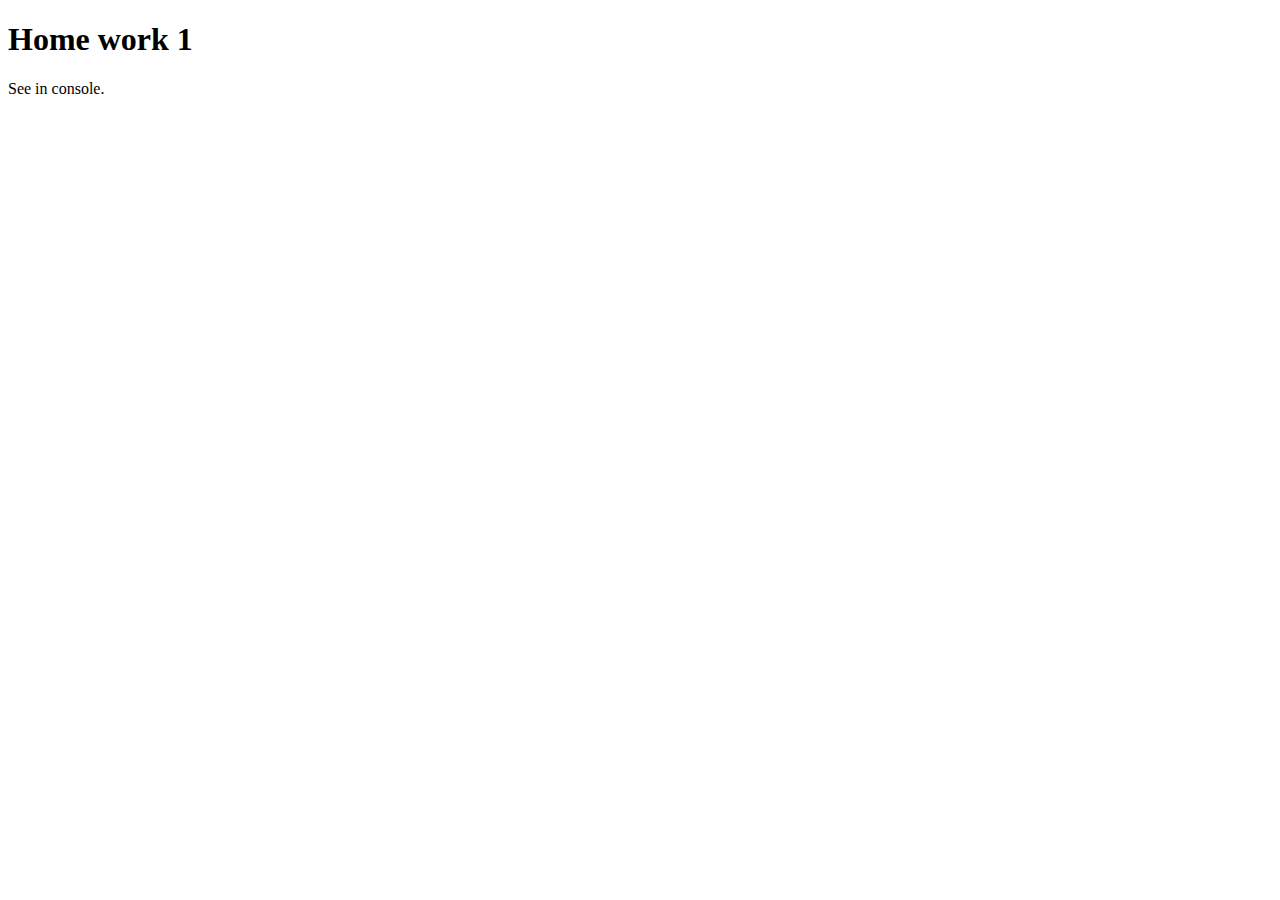
<file: home_works/hw1/index.html>
<!DOCTYPE html>
<html lang="en">
<head>
    <meta charset="UTF-8">
    <meta name="viewport" content="width=device-width, initial-scale=1.0">
    <title>Document</title>
</head>
<body>
    <h1>Home work 1</h1>
    <p>See in console.</p>
    <script>
        // task 1
        console.log('----- First Task -----');
        const objectJohn = {
            name: 'John'
        };
        const symbol = Symbol('Hello');
        console.log('null ', typeof null);
        console.log('undefined ', typeof undefined);
        console.log('true ', typeof true);
        console.log('5 ', typeof 5);
        console.log('"5" ', typeof '5');
        console.log("const objectJohn = {name: 'John'}; ", typeof objectJohn);
        console.log("const symbol = Symbol('Hello'); ", typeof symbol);
        console.log('9007199254740991n ', typeof 9007199254740991n);

        console.log('----- Second Task -----');
        const name = prompt('Enter your name');
        const age = prompt('Enter your age');
        const phoneNumber = prompt('Enter your phone number');
        console.log(`Hello ${name}! You are ${age} y.o. and phone number - ${phoneNumber}.`);

        console.log('----- Third Task -----');
        const number = 12345;
        const newString = number.toString().split('').join(' ');
        console.log('Was ', number, ' NOW ', newString);
    </script>
</body>
</html>
</file>
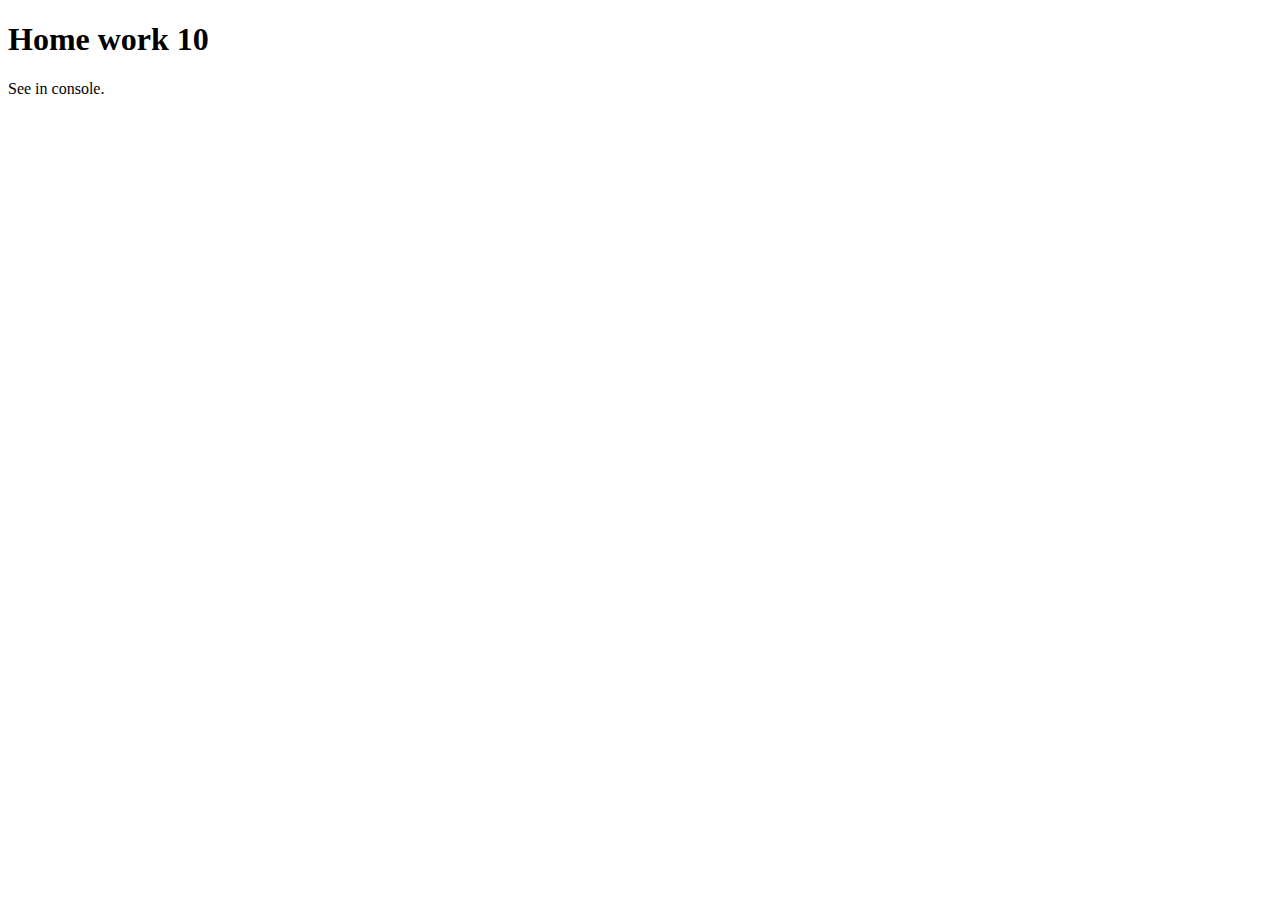
<file: home_works/hw10/index.html>
<!DOCTYPE html>
<html lang="en">

<head>
    <meta charset="UTF-8">
    <meta name="viewport" content="width=device-width, initial-scale=1.0">
    <title>Home work 10</title>
</head>

<body>
    <h1>Home work 10</h1>
    <p>See in console.</p>
    <script src="main.js"></script>
</body>

</html>
</file>
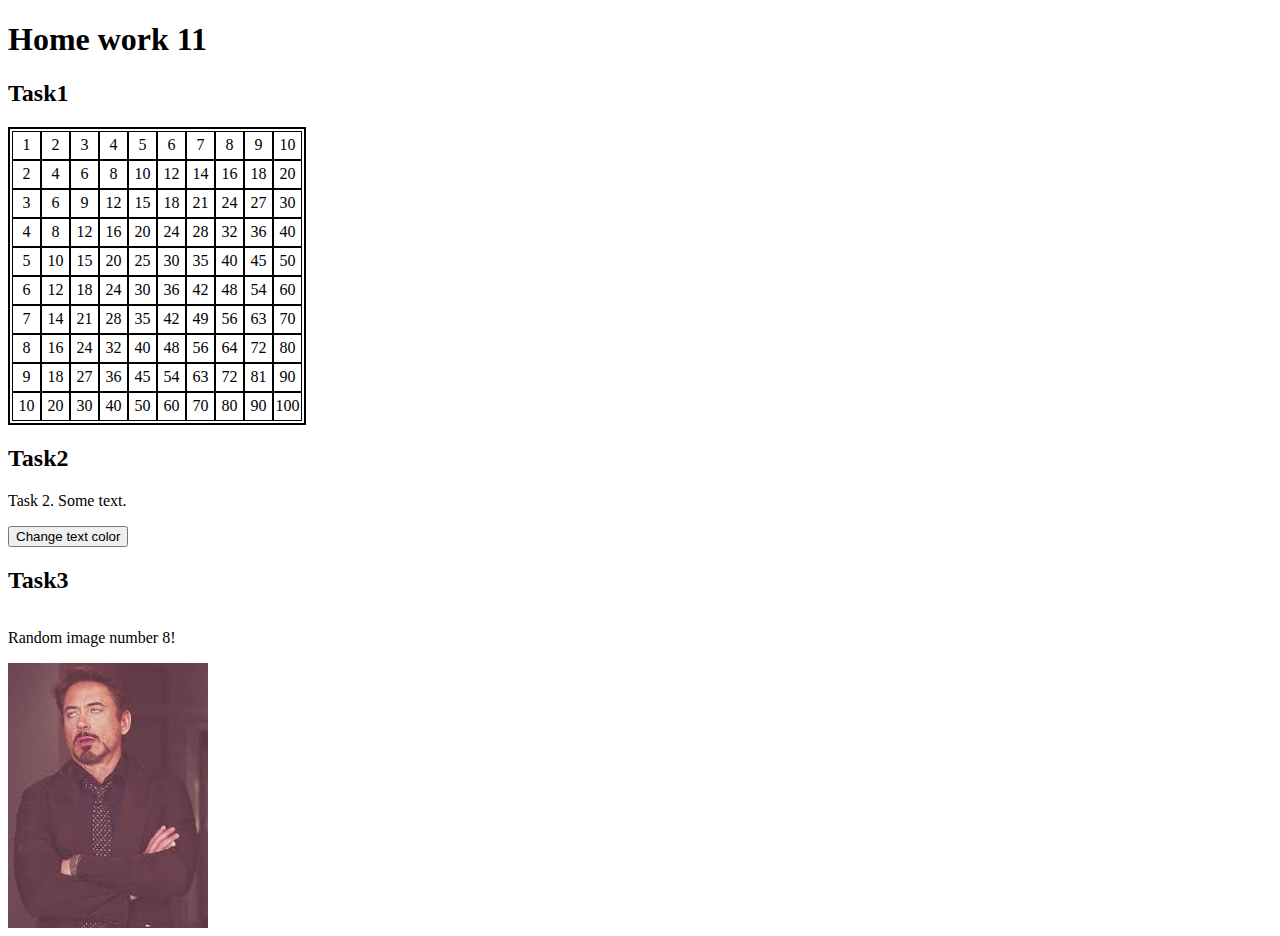
<file: home_works/hw11/index.html>
<!DOCTYPE html>
<html lang="en">

<head>
    <meta charset="UTF-8">
    <meta name="viewport" content="width=device-width, initial-scale=1.0">
    <title>Home work 11</title>
    <style>
        table {
            border: 2px solid black;

            tr {
                display: flex;
            }

            td {
                display: flex;
                width: 25px;
                height: 25px;
                justify-content: center;
                align-items: center;
                border: 1px solid black;
            }
        }

        .blueColor {
            color: blue;
        }

        #task3 {
            display: flex;
            flex-direction: column;

            img {
                width: 200px;
                height: auto;
            }
        }
    </style>
</head>

<body>
    <h1>Home work 11</h1>
    <div id="task1">
        <h2>Task1</h2>
    </div>
    <div id="task2">
        <h2>Task2</h2>
        <p class="task2-text">Task 2. Some text.</p>
        <button class="task2-button">Change text color</button>
    </div>
    <div id="task3">
        <h2>Task3</h2>
        <p class="task3-text"></p>
    </div>
    <script src="main.js"></script>
</body>

</html>
</file>
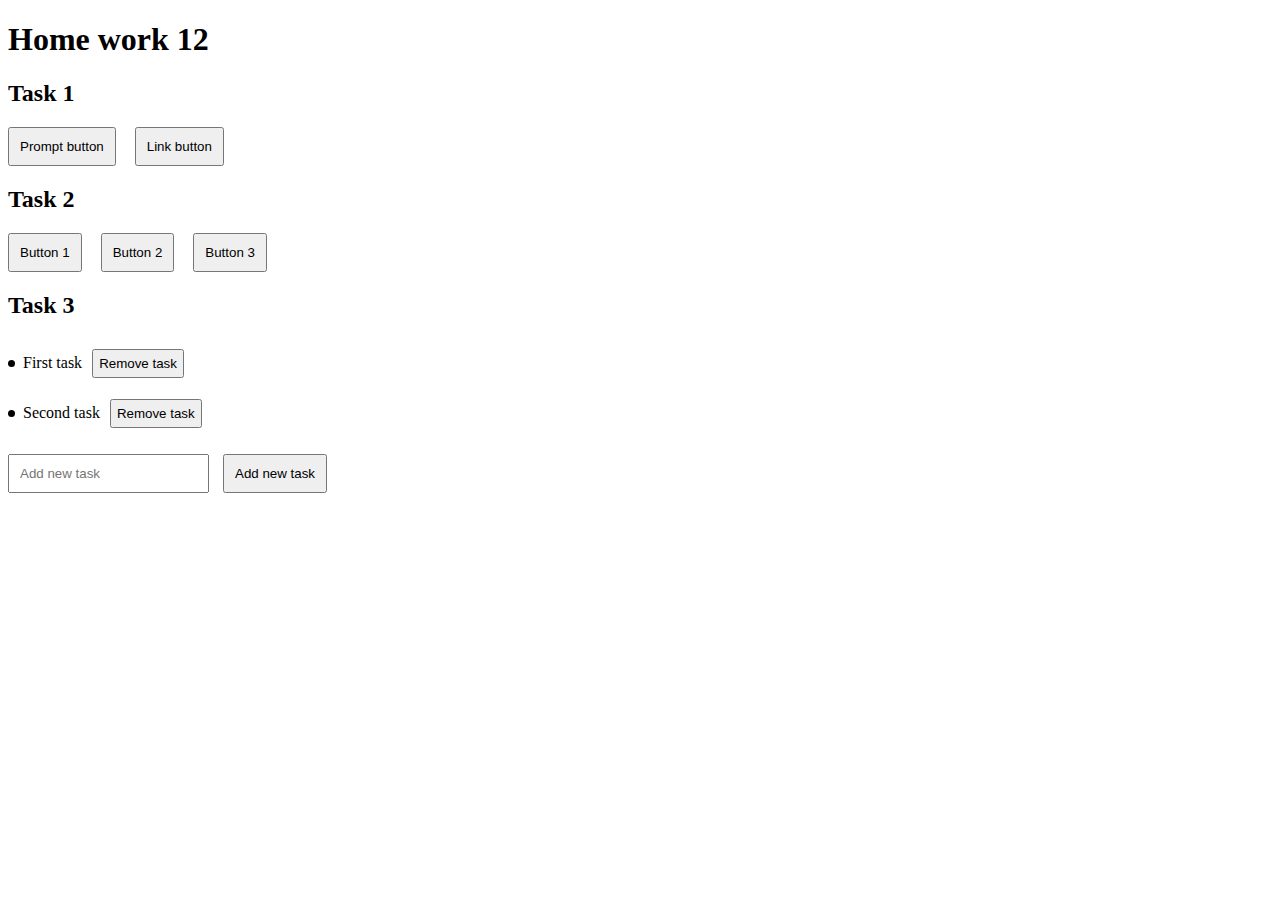
<file: home_works/hw12/index.html>
<!DOCTYPE html>
<html lang="en">

<head>
    <meta charset="UTF-8">
    <meta name="viewport" content="width=device-width, initial-scale=1.0">
    <title>Home work 12</title>
    <style>
        button {
            padding: 10px;
            margin-right: 15px;

            &:last-child {
                margin-right: 0;
            }

            &:hover {
                cursor: pointer;
                opacity: .6;
            }
        }

        .todo_list {
            padding-left: 15px;

            li {
                display: flex;
                align-items: center;
                position: relative;

                p {
                    margin-right: 10px;
                }

                &:before {
                    content: '';
                    display: block;
                    width: 7px;
                    height: 7px;
                    background: black;
                    border-radius: 50%;
                    position: absolute;
                    left: -15px
                }
            }

            button {
                padding: 5px;
            }
        }

        .addNewTask input {
            margin-right: 10px;
            padding: 10px;
        }
    </style>
</head>

<body>
    <h1>Home work 12</h1>
    <h2>Task 1</h2>
    <div class="buttons">
        <button class="prompt_button">Prompt button</button>
        <button class="link_button">Link button</button>
    </div>
    <h2>Task 2</h2>
    <div class="buttons_wrap">
        <button>Button 1</button>
        <button>Button 2</button>
        <button>Button 3</button>
    </div>
    <h2>Task 3</h2>
    <ul class="todo_list">
        <li>
            <p>First task</p>
            <button>Remove task</button>
        </li>
        <li>
            <p>Second task</p>
            <button>Remove task</button>
        </li>
    </ul>
    <div class="addNewTask">
        <input type="text" placeholder="Add new task">
        <button>Add new task</button>
    </div>

    <script src="main.js"></script>
</body>
</html>
</file>
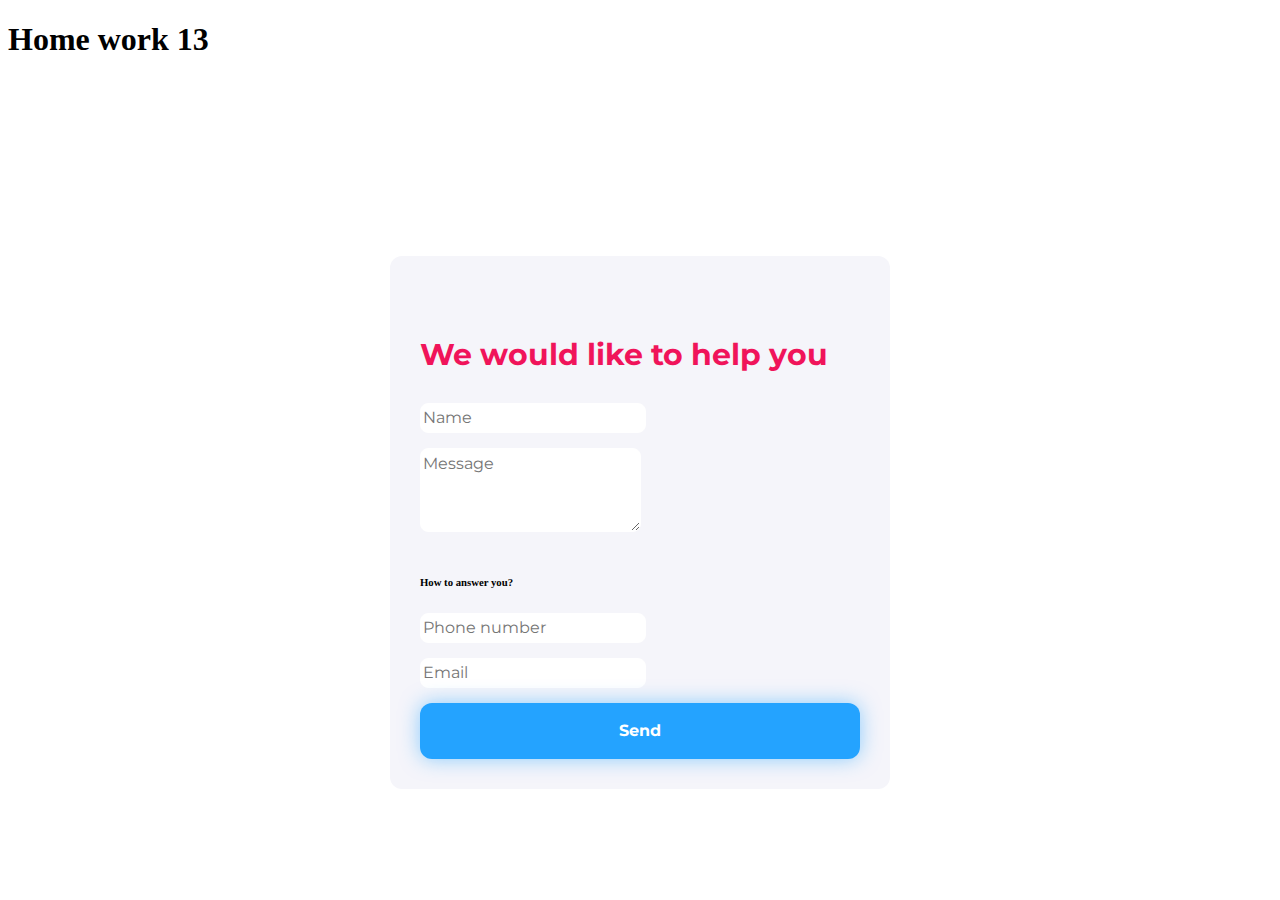
<file: home_works/hw13/index.html>
<!DOCTYPE html>
<html lang="en">

<head>
    <meta charset="UTF-8">
    <meta name="viewport" content="width=device-width, initial-scale=1.0">
    <title>Home work 13</title>
    <link href="https://fonts.googleapis.com/css2?family=Montserrat:wght@400;700&display=swap" rel="stylesheet">
    <link href="https://cdn.jsdelivr.net/npm/bootstrap@5.3.2/dist/css/bootstrap.min.css" rel="stylesheet"
        integrity="sha384-T3c6CoIi6uLrA9TneNEoa7RxnatzjcDSCmG1MXxSR1GAsXEV/Dwwykc2MPK8M2HN" crossorigin="anonymous">
    <link rel="stylesheet" href="style.css">
</head>

<body>
    <h1>Home work 13</h1>
    <section class="contact_section">
        <div class="contact_form">
            <h5>We would like to help you</h5>
            <form id="contactForm" action="link.com/send" method="post">
                <div class="form-group">
                    <label for="exampleFormControlInput1">Name</label>
                    <input type="text" name="name" class="form-control" id="exampleFormControlInput1"
                        placeholder="Name">
                    <p class="error-message" style="color: red; display: none;">Name is required.</p>
                </div>
                <div class="form-group">
                    <label for="exampleFormControlTextarea1">Message</label>
                    <textarea class="form-control" name="message" id="exampleFormControlTextarea1" placeholder="Message"
                        rows="3"></textarea>
                    <p class="error-message" style="color: red; display: none;">Message must be at least 5
                        characters.</p>
                </div>
                <h6>How to answer you?</h6>
                <div class="form-group">
                    <label for="exampleFormControlInput2">Phone number</label>
                    <input type="tel" name="tel" class="form-control" id="exampleFormControlInput2"
                        placeholder="Phone number">
                    <p class="error-message" style="color: red; display: none;">Phone number must start with
                        +380.</p>
                </div>
                <div class="form-group">
                    <label for="exampleFormControlInput3">Email address</label>
                    <input type="email" name="e-mail" class="form-control" id="exampleFormControlInput3"
                        placeholder="Email">
                    <p class="error-message" style="color: red; display: none;">Email must contain "@" and a
                        dot.</p>
                </div>
                <div class="text-center send_message d-flex justify-content-center align-items-center">
                    <button class="btn" type="submit">Send</button>
                </div>
            </form>
        </div>
    </section>

    <script src="main.js"></script>
</body>

</html>
</file>
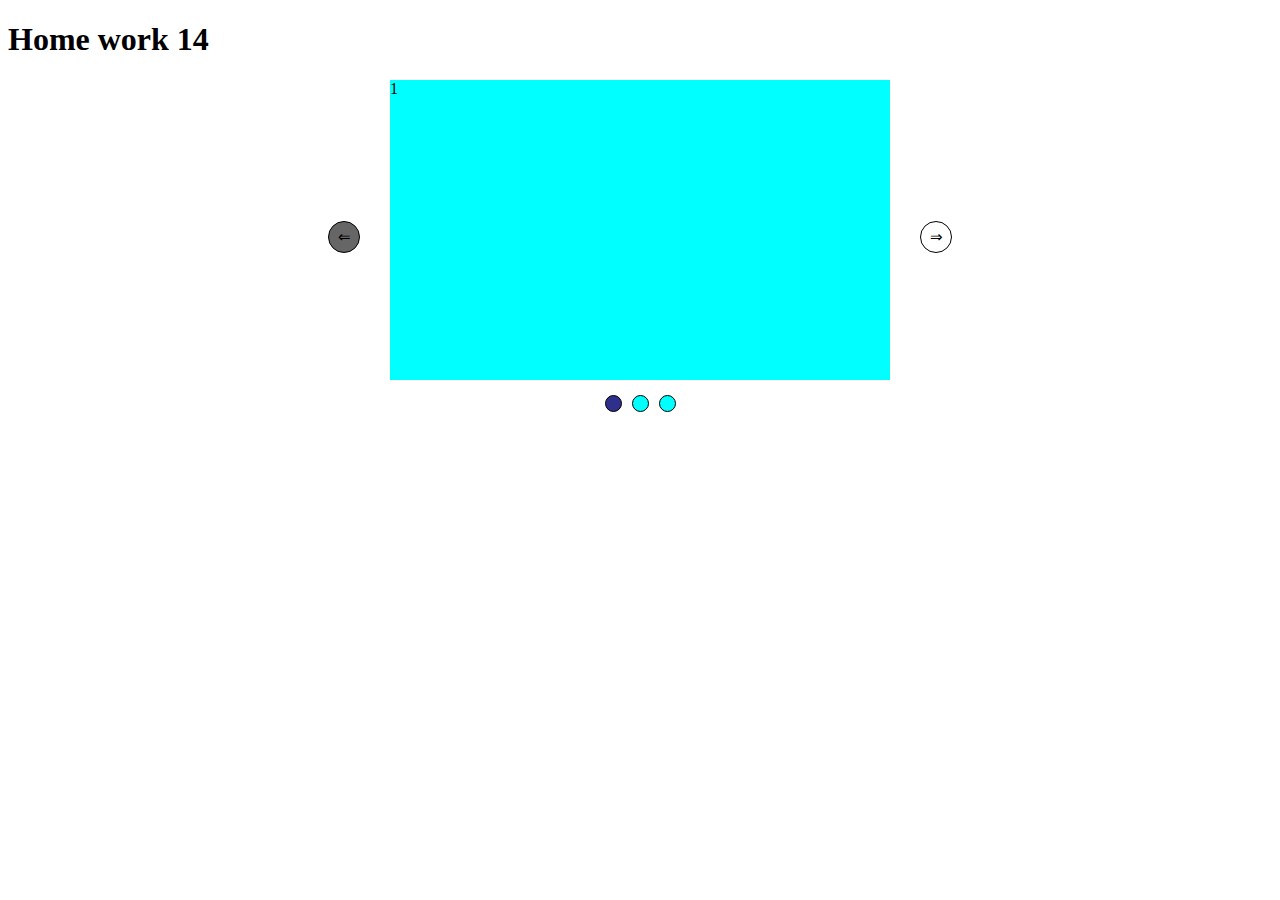
<file: home_works/hw14/index.html>
<!DOCTYPE html>
<html lang="en">

<head>
    <meta charset="UTF-8">
    <meta name="viewport" content="width=device-width, initial-scale=1.0">
    <title>Home work 14</title>
    <link rel="stylesheet" href="style.css">
</head>

<body>
    <h1>Home work 14</h1>
    <section class="slider_section">
        <div class="slides_block">
            <p class="slider_button slider_button_prev last_slide">&#8656;</p>
            <div class="slides">
                <div class="slide active" style="background: aqua;">1</div>
                <div class="slide" style="background: lightblue;">2</div>
                <div class="slide" style="background: lightgray;">3</div>
            </div>
            <p class="slider_button slider_button_next">&#8658;</p>
        </div>
        <div class="dots">
            <span class="dot active"></span>
            <span class="dot"></span>
            <span class="dot"></span>
        </div>
    </section>

    <script src="main.js"></script>
</body>

</html>
</file>
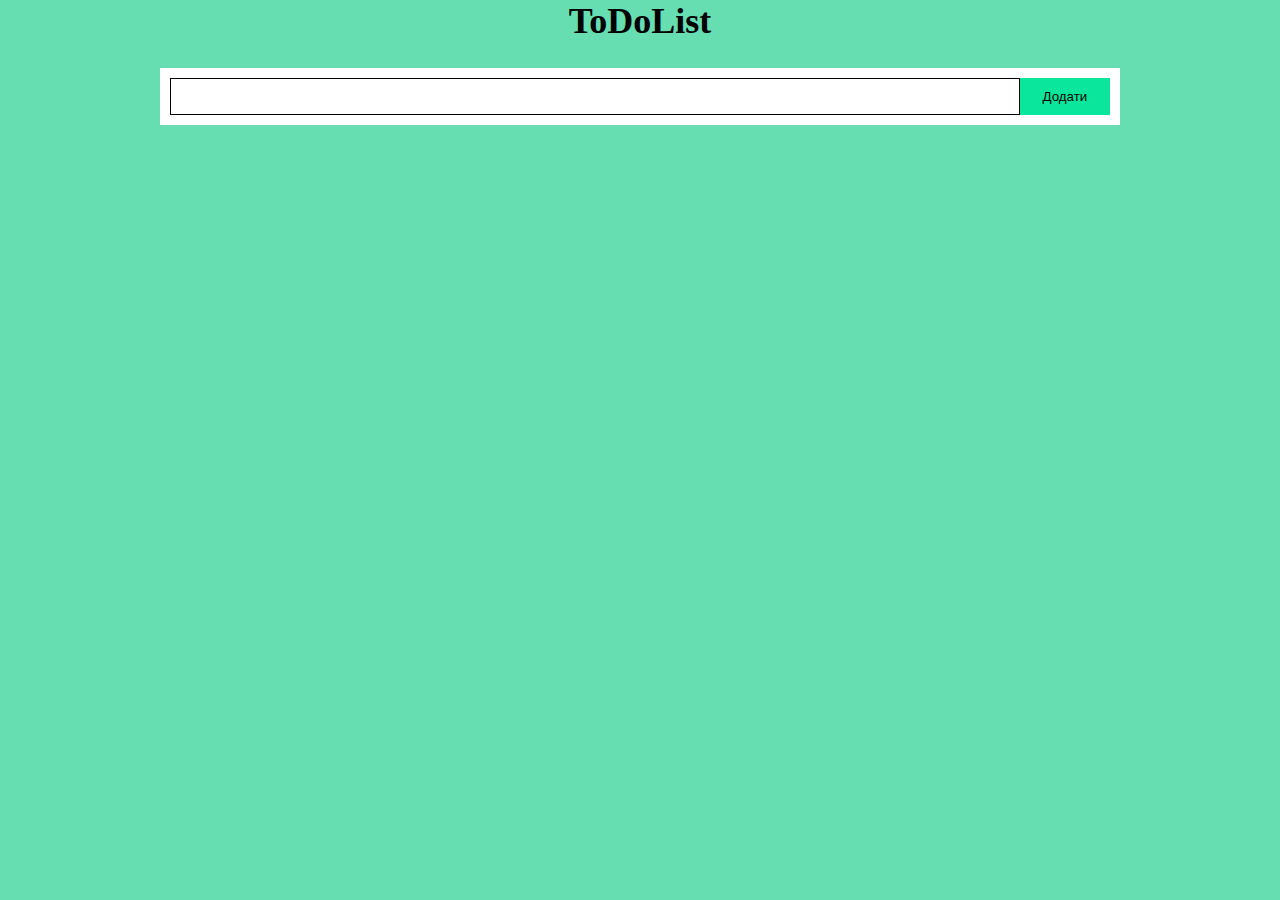
<file: home_works/hw15/index.html>
<!DOCTYPE html>
<html lang="en">

<head>
    <meta charset="UTF-8">
    <meta http-equiv="X-UA-Compatible" content="IE=edge">
    <meta name="viewport" content="width=device-width, initial-scale=1.0">
    <title>Home work 15</title>
    <link rel="stylesheet" href="style.css">
</head>

<body>
    <div class="container">
        <h1>ToDoList</h1>
        <form class="form js--form">
            <input type="text" name="value" required class="form__input js--form__input">
            <button class="form__btn">Додати</button>
        </form>
        <ul class="js--todos-wrapper"></ul>
    </div>
    <script src="main.js"></script>
</body>

</html>
</file>
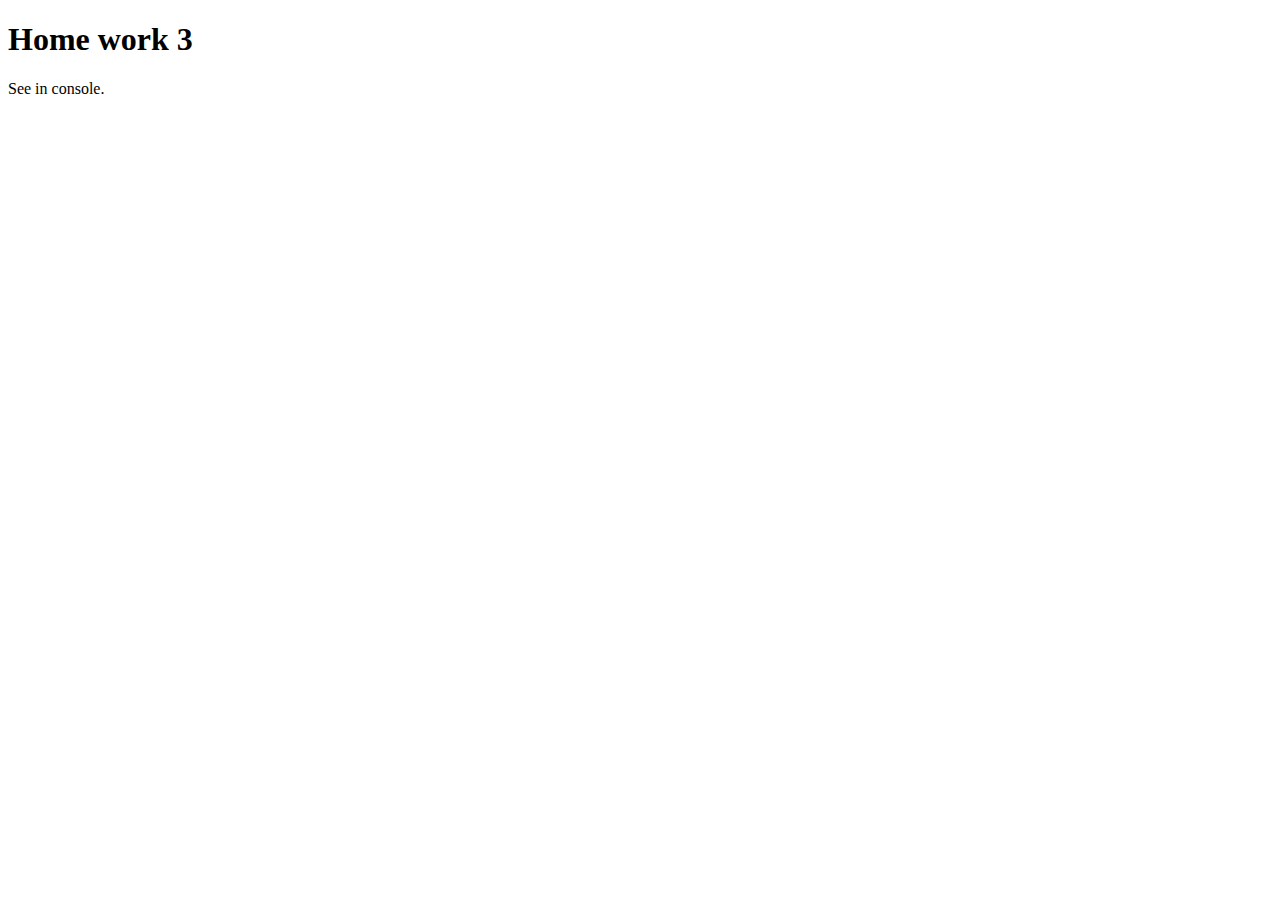
<file: home_works/hw3/index.html>
<!DOCTYPE html>
<html lang="en">
<head>
    <meta charset="UTF-8">
    <meta name="viewport" content="width=device-width, initial-scale=1.0">
    <title>Document</title>
</head>
<body>
    <h1>Home work 3</h1>
    <p>See in console.</p>
    <script src="main.js"></script>
</body>
</html>
</file>
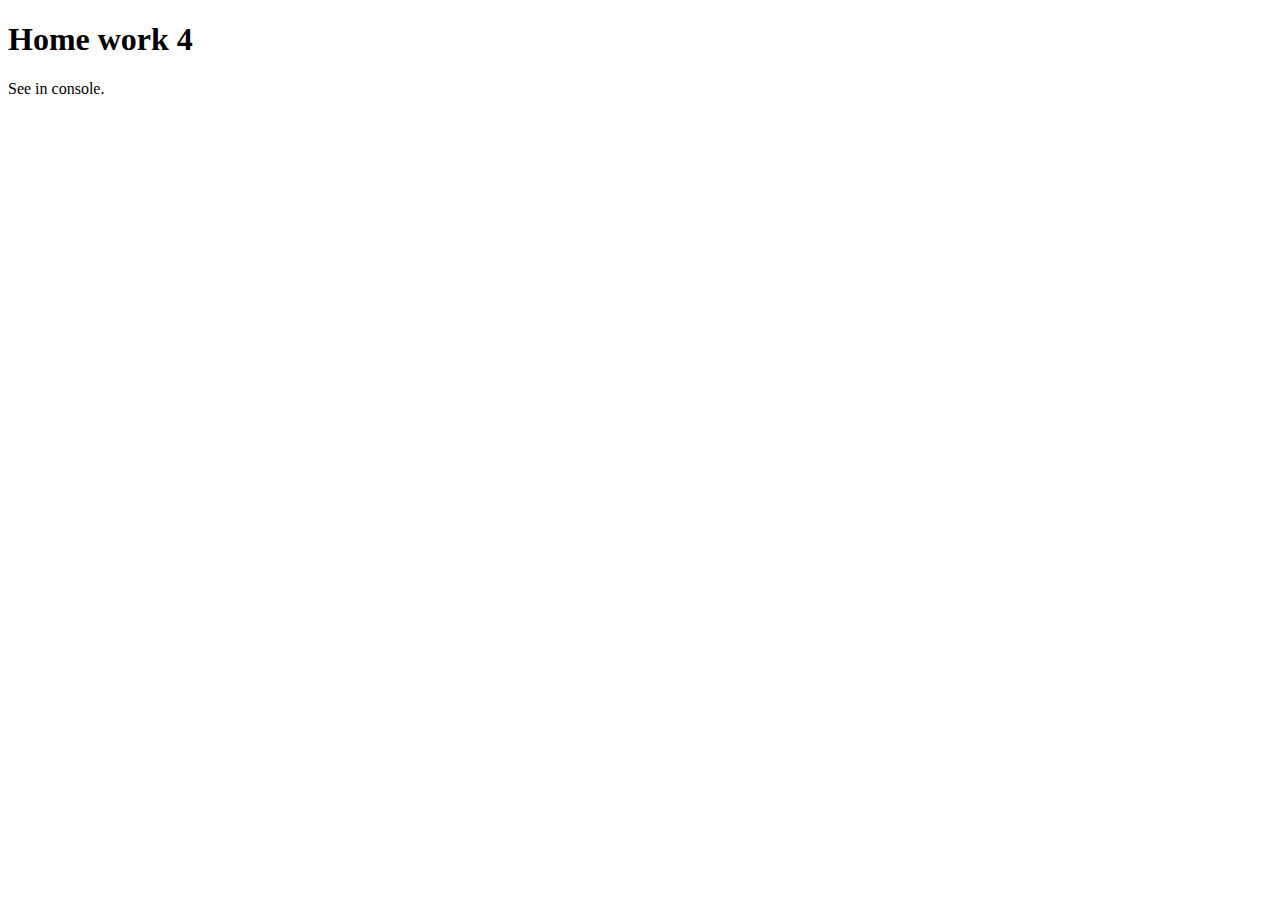
<file: home_works/hw4/index.html>
<!DOCTYPE html>
<html lang="en">

<head>
    <meta charset="UTF-8">
    <meta name="viewport" content="width=device-width, initial-scale=1.0">
    <title>Home work 4</title>
</head>

<body>
    <h1>Home work 4</h1>
    <p>See in console.</p>
    <script src="main.js"></script>
</body>

</html>
</file>
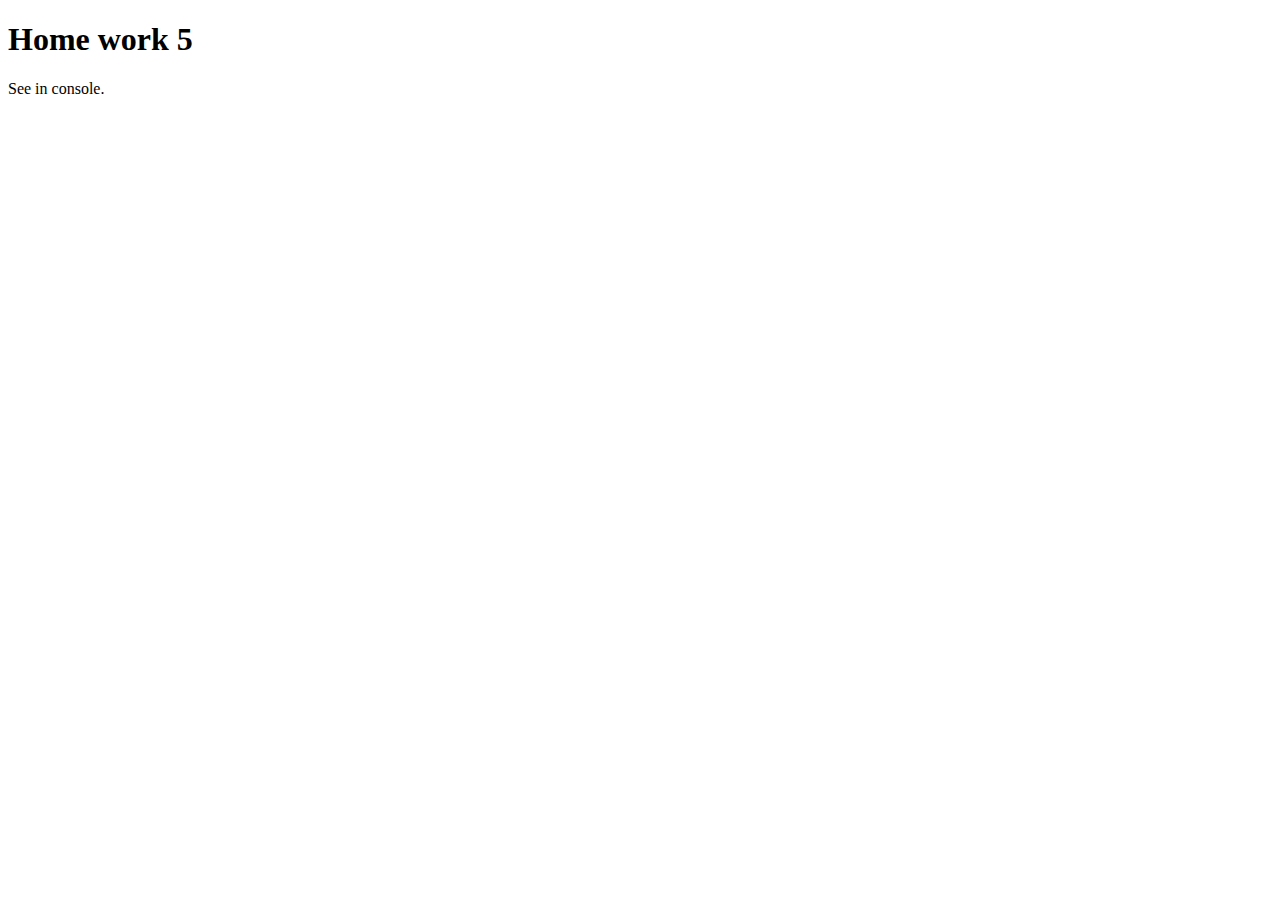
<file: home_works/hw5/index.html>
<!DOCTYPE html>
<html lang="en">

<head>
    <meta charset="UTF-8">
    <meta name="viewport" content="width=device-width, initial-scale=1.0">
    <title>Home work 5</title>
</head>

<body>
    <h1>Home work 5</h1>
    <p>See in console.</p>
    <script src="main.js"></script>
</body>

</html>
</file>
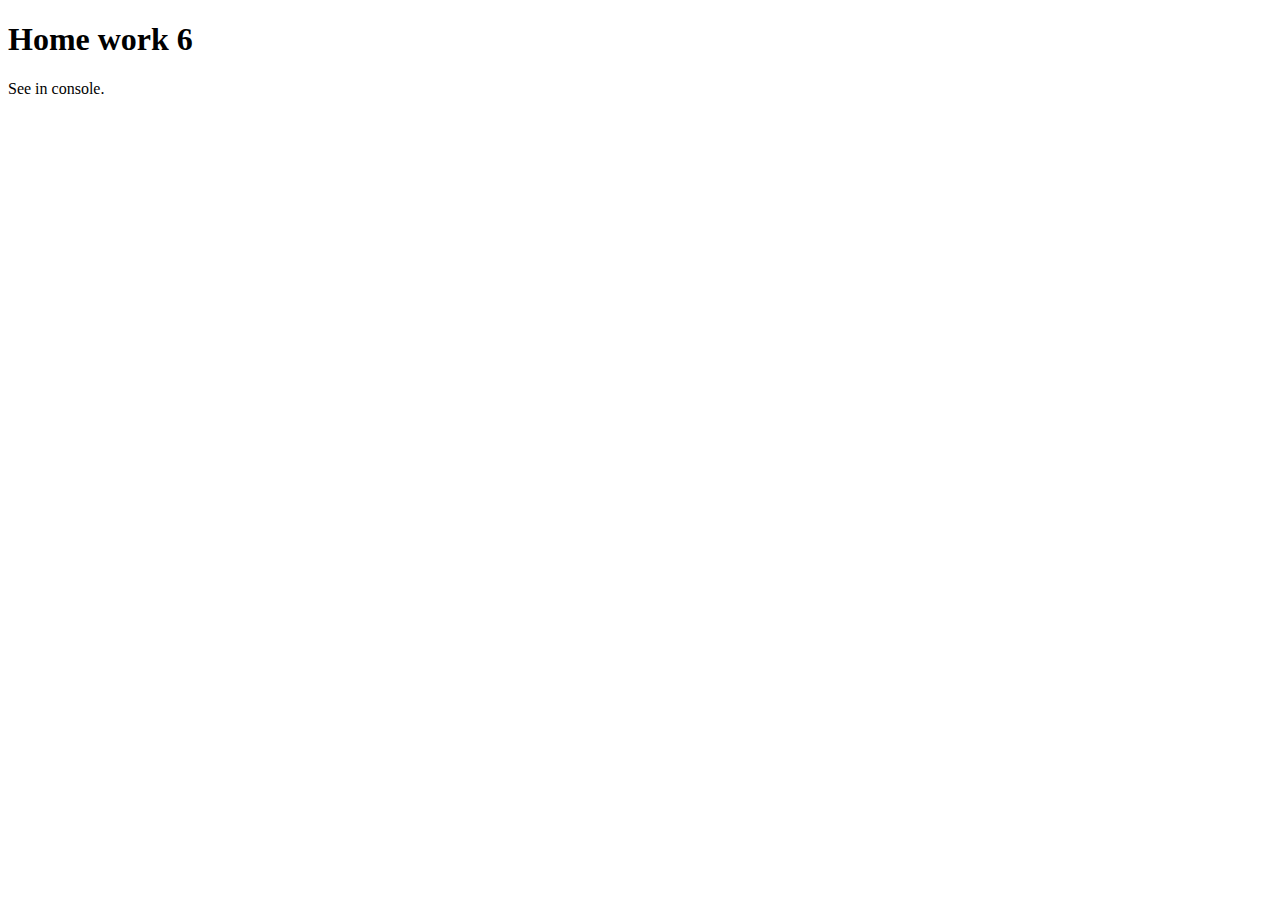
<file: home_works/hw6/index.html>
<!DOCTYPE html>
<html lang="en">

<head>
    <meta charset="UTF-8">
    <meta name="viewport" content="width=device-width, initial-scale=1.0">
    <title>Home work 6</title>
</head>

<body>
    <h1>Home work 6</h1>
    <p>See in console.</p>
    <script src="main.js"></script>
</body>

</html>
</file>
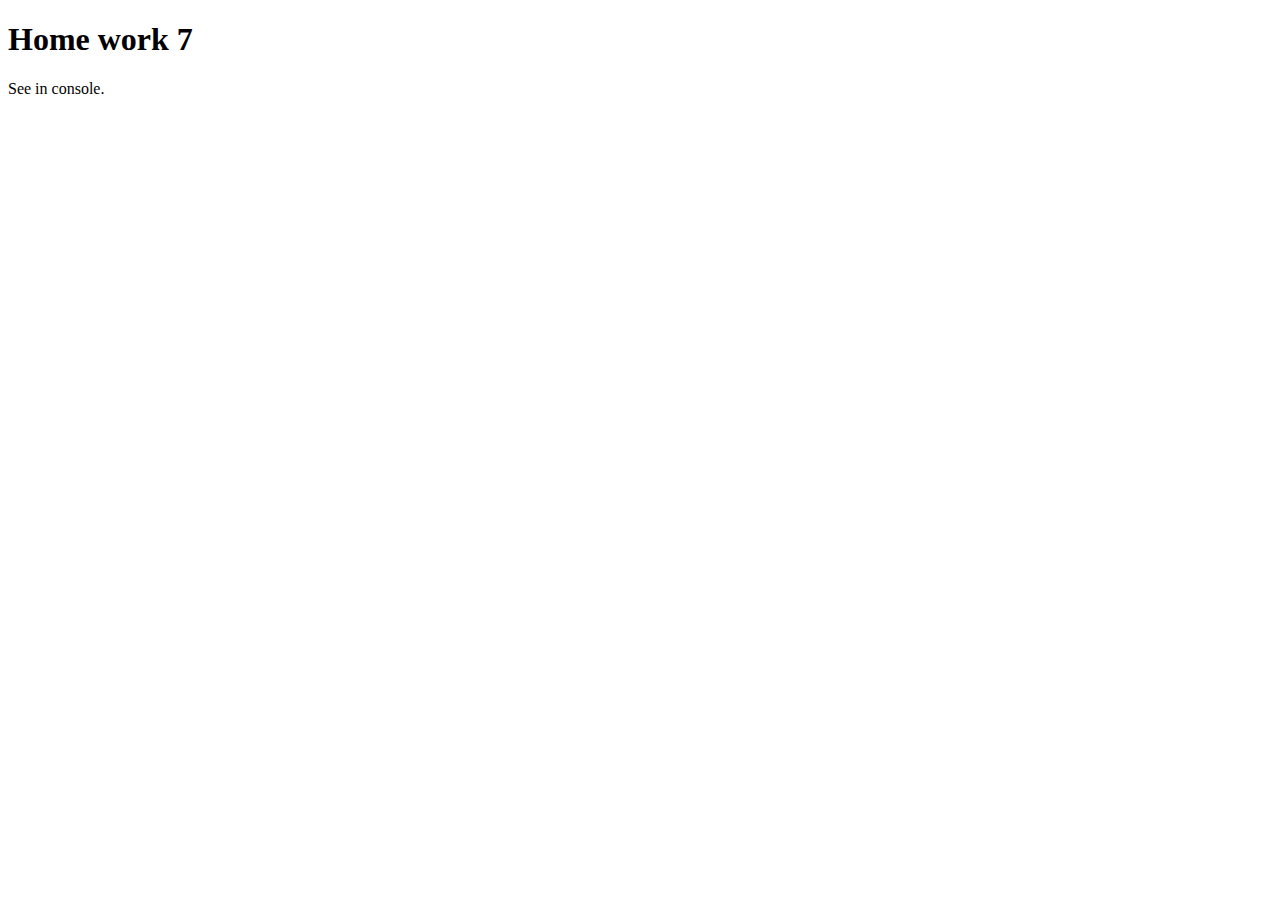
<file: home_works/hw7/index.html>
<!DOCTYPE html>
<html lang="en">

<head>
    <meta charset="UTF-8">
    <meta name="viewport" content="width=device-width, initial-scale=1.0">
    <title>Home work 7</title>
</head>

<body>
    <h1>Home work 7</h1>
    <p>See in console.</p>
    <script src="main.js"></script>
</body>

</html>
</file>
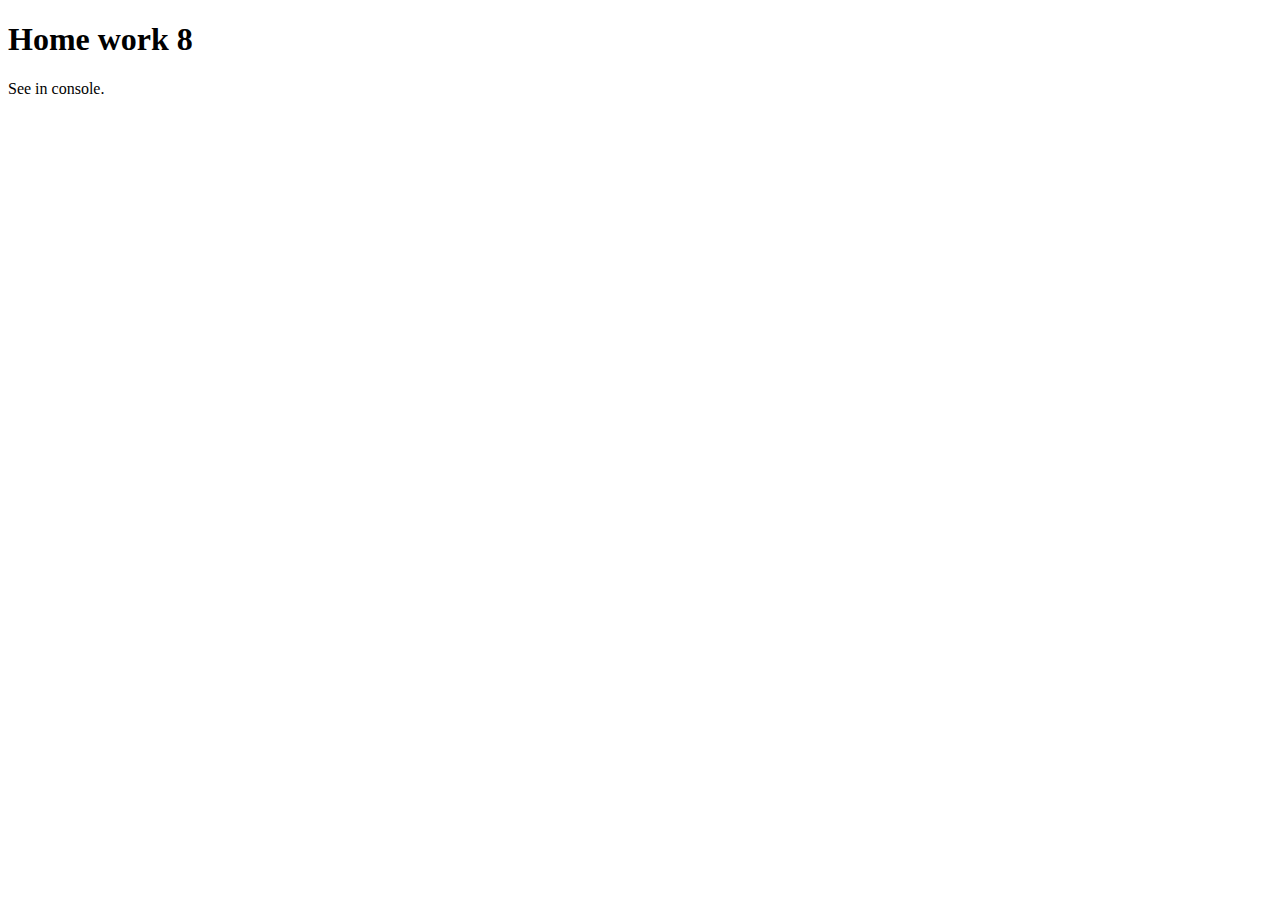
<file: home_works/hw8/index.html>
<!DOCTYPE html>
<html lang="en">

<head>
    <meta charset="UTF-8">
    <meta name="viewport" content="width=device-width, initial-scale=1.0">
    <title>Home work 8</title>
</head>

<body>
    <h1>Home work 8</h1>
    <p>See in console.</p>
    <script src="main.js"></script>
</body>

</html>
</file>
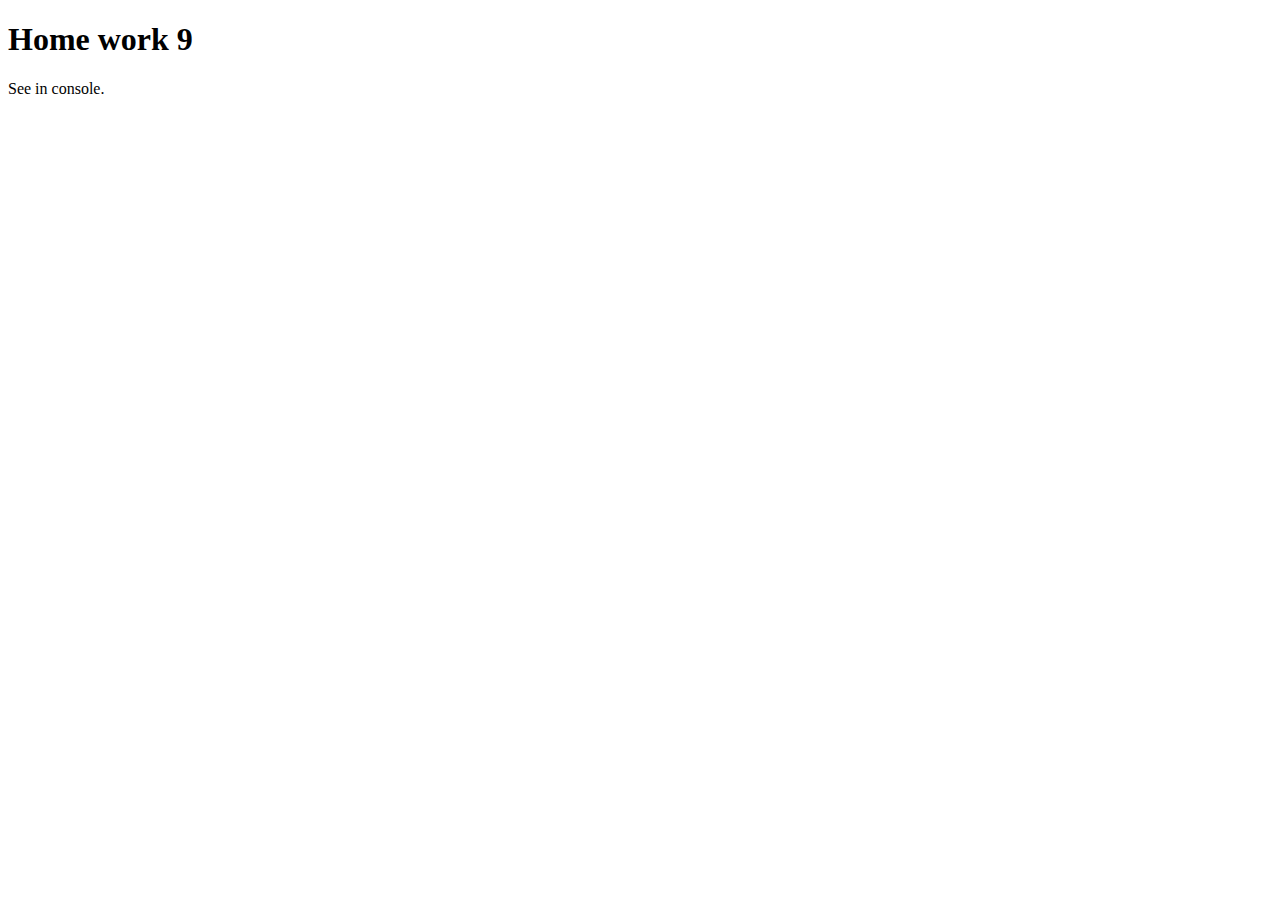
<file: home_works/hw9/index.html>
<!DOCTYPE html>
<html lang="en">

<head>
    <meta charset="UTF-8">
    <meta name="viewport" content="width=device-width, initial-scale=1.0">
    <title>Home work 9</title>
</head>

<body>
    <h1>Home work 9</h1>
    <p>See in console.</p>
    <script src="main.js"></script>
</body>

</html>
</file>
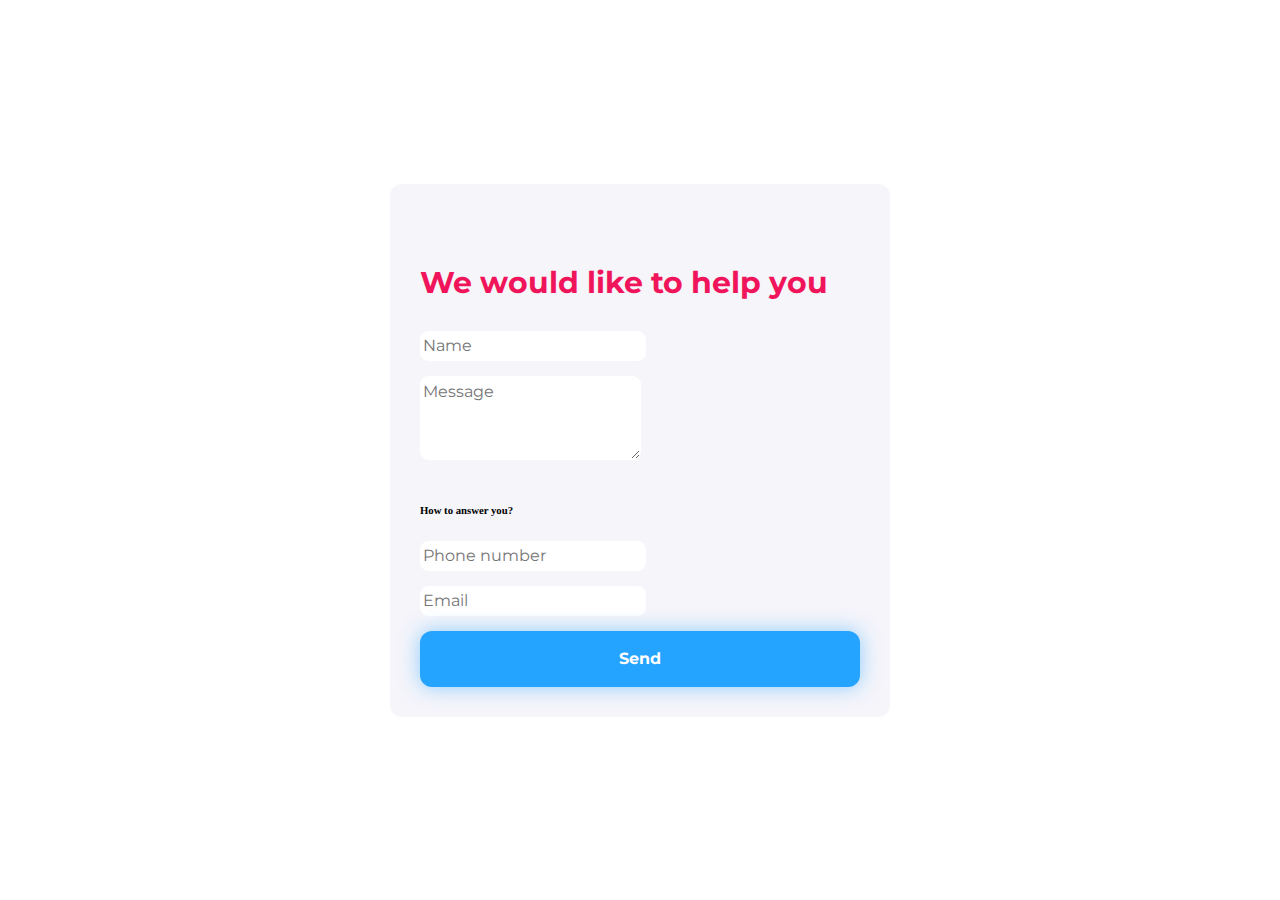
<file: home_works/hw13/materials/lesson13/index.html>
<!doctype html>
<html lang="en">
<head>
    <meta charset="UTF-8">
    <meta name="viewport"
          content="width=device-width, user-scalable=no, initial-scale=1.0, maximum-scale=1.0, minimum-scale=1.0">
    <meta http-equiv="X-UA-Compatible" content="ie=edge">
    <title>Document</title>
    <link href="https://fonts.googleapis.com/css2?family=Montserrat:wght@400;700&display=swap" rel="stylesheet">
    <link href="https://cdn.jsdelivr.net/npm/bootstrap@5.3.2/dist/css/bootstrap.min.css" rel="stylesheet" integrity="sha384-T3c6CoIi6uLrA9TneNEoa7RxnatzjcDSCmG1MXxSR1GAsXEV/Dwwykc2MPK8M2HN" crossorigin="anonymous">
    <link rel="stylesheet" href="./style.css">
</head>
<body>
<section class="contact_section">
    <div class="contact_form">
        <h5>We would like to help you</h5>
        <form action="link.com/send" method="post">
            <div class="form-group">
                <label for="exampleFormControlInput1">Name</label>
                <input type="text" name="name" class="form-control" id="exampleFormControlInput1" placeholder="Name">
            </div>
            <div class="form-group">
                <label for="exampleFormControlTextarea1">Example textarea</label>
                <textarea class="form-control" name="message" id="exampleFormControlTextarea1" placeholder="Message" rows="3"></textarea>
            </div>
            <h6>How to answer you?</h6>
            <div class="form-group">
                <label for="exampleFormControlInput2">Phone number</label>
                <input type="tel" name="tel" class="form-control" id="exampleFormControlInput2" placeholder="Phone number">
            </div>
            <div class="form-group">
                <label for="exampleFormControlInput3">Email address</label>
                <input type="email" name="e-mail" class="form-control" id="exampleFormControlInput3" placeholder="Email">
            </div>
            <div class="text-center send_message d-flex justify-content-center align-items-center">
                <button class="btn" type="submit">Send</button>
            </div>
        </form>
    </div>
</section>
<script src="script.js"></script>
</body>
</html>
</file>
<file: home_works/hw13/style.css>
.contact_section {
    padding: 176px 0 60px;
    max-width: 500px;
    margin: auto;
}
.contact_section .contact_form {
    background: rgb(245, 245, 250);
    border-radius: 12px;
    padding: 30px;
}
.contact_section .contact_form h5 {
    font-family: Montserrat, sans-serif;
    font-style: normal;
    font-weight: 700;
    font-size: 30px;
    line-height: 37px;
    margin-bottom: 30px;
    color: rgb(240, 20, 90);
}
.contact_section .contact_form form label {
    display: none;
}
.contact_section .contact_form form input, .contact_section .contact_form form textarea {
    border: 1px solid #FFFFFF;
    box-sizing: border-box;
    border-radius: 8px;
    font-family: 'Montserrat';
    font-style: normal;
    font-weight: 400;
    font-size: 16px;
    line-height: 26px;
    color: #B3B3BA;
    margin-bottom: 15px;
}


.contact_section .send_message .btn {
    padding: 18px 163px;
    box-sizing: border-box;
    text-decoration: none;
    font-family: "Montserrat", sans-serif;
    font-style: normal;
    font-weight: 700;
    font-size: 16px;
    line-height: 20px;
    color: #FFFFFF;
    background: #24A3FF;
    box-shadow: 0px 0px 20px rgba(36, 163, 255, 0.5);
    border: 0;
    border-radius: 12px;
    width: 100%;
}
</file>
<file: home_works/hw14/style.css>
.slider_section {
    display: flex;
    flex-direction: column;
    align-items: center;

    .slider_button {
        display: flex;
        align-items: center;
        justify-content: center;
        color: black;
        background: transparent;
        border-radius: 50%;
        border: 1px solid black;
        font-size: 15px;
        width: 30px;
        height: 30px;
        transition: .3s;

        &:hover {
            color: white;
            border: 1px solid white;
            background: rgba(0, 0, 0, .6);
            cursor: pointer;
        }

        &.last_slide {
            pointer-events: none;
            background: rgba(0, 0, 0, .6);
        }
    }

    .slides_block {
        display: none;
        display: flex;
        align-items: center;
        justify-content: center;
    }

    .slides {
        margin: 0 30px 15px;
    }

    .slide {
        display: none;
        width: 500px;
        height: 300px;

        &.active {
            display: block;
        }
    }

    .dots {
        display: flex;
        align-items: center;
        justify-content: center;
    }

    .dot {
        display: block;
        width: 15px;
        height: 15px;
        background: #00ffff;
        border-radius: 50%;
        border: 1px solid black;
        margin: 0 5px;
        transition: .3s;

        &:hover {
            border: 1px solid white;
            background: rgba(0, 255, 255, .6);
            cursor: pointer;
        }

        &.active {
            background: #2f2f8c;
            pointer-events: none;
        }
    }
}
</file>
<file: home_works/hw15/style.css>
* {
    margin: 0;
    padding: 0;
    box-sizing: border-box;
}

body {
    line-height: 1.2;
    font-size: 18px;
    background-color: #66deb2;
}

h1, h2 {
    text-align: center;
    margin-bottom: 15px;
}

.container {
    width: 100%;
    margin: 0 auto;
    max-width: 75%;
}

.form {
    background: #fff;
    padding: 10px;
    margin-top: 25px;
    margin-bottom: 25px;
    display: flex;
    justify-content: center;
}

.form__input {
    min-height: 25px;
    padding: 10px;
    width: 100%;
    border: 1px solid;
}

.form__btn {
    background: #0be69d;
    border: none;
    cursor: pointer;
    width: 100px;
}

.todo-item {
    display: flex;
    padding: 10px;
    background: #fff;
    border-radius: 10px;
    justify-content: space-between;
    align-items: center;
    margin-bottom: 10px;
}
.todo-item--checked {
    text-decoration: line-through;
}
.todo-item__description {
    flex-grow: 1;
    padding-left: 10px;
}
.todo-item__delete {
    background: #0be69d;
    border: none;
    cursor: pointer;
    width: 95px;
    padding: 10px;
}
</file>
<file: home_works/hw13/materials/lesson13/style.css>
.contact_section {
    padding: 176px 0 60px;
    max-width: 500px;
    margin: auto;
}
.contact_section .contact_form {
    background: rgb(245, 245, 250);
    border-radius: 12px;
    padding: 30px;
}
.contact_section .contact_form h5 {
    font-family: Montserrat, sans-serif;
    font-style: normal;
    font-weight: 700;
    font-size: 30px;
    line-height: 37px;
    margin-bottom: 30px;
    color: rgb(240, 20, 90);
}
.contact_section .contact_form form label {
    display: none;
}
.contact_section .contact_form form input, .contact_section .contact_form form textarea {
    border: 1px solid #FFFFFF;
    box-sizing: border-box;
    border-radius: 8px;
    font-family: 'Montserrat';
    font-style: normal;
    font-weight: 400;
    font-size: 16px;
    line-height: 26px;
    color: #B3B3BA;
    margin-bottom: 15px;
}


.contact_section .send_message .btn {
    padding: 18px 163px;
    box-sizing: border-box;
    text-decoration: none;
    font-family: "Montserrat", sans-serif;
    font-style: normal;
    font-weight: 700;
    font-size: 16px;
    line-height: 20px;
    color: #FFFFFF;
    background: #24A3FF;
    box-shadow: 0px 0px 20px rgba(36, 163, 255, 0.5);
    border: 0;
    border-radius: 12px;
    width: 100%;
}
</file>
